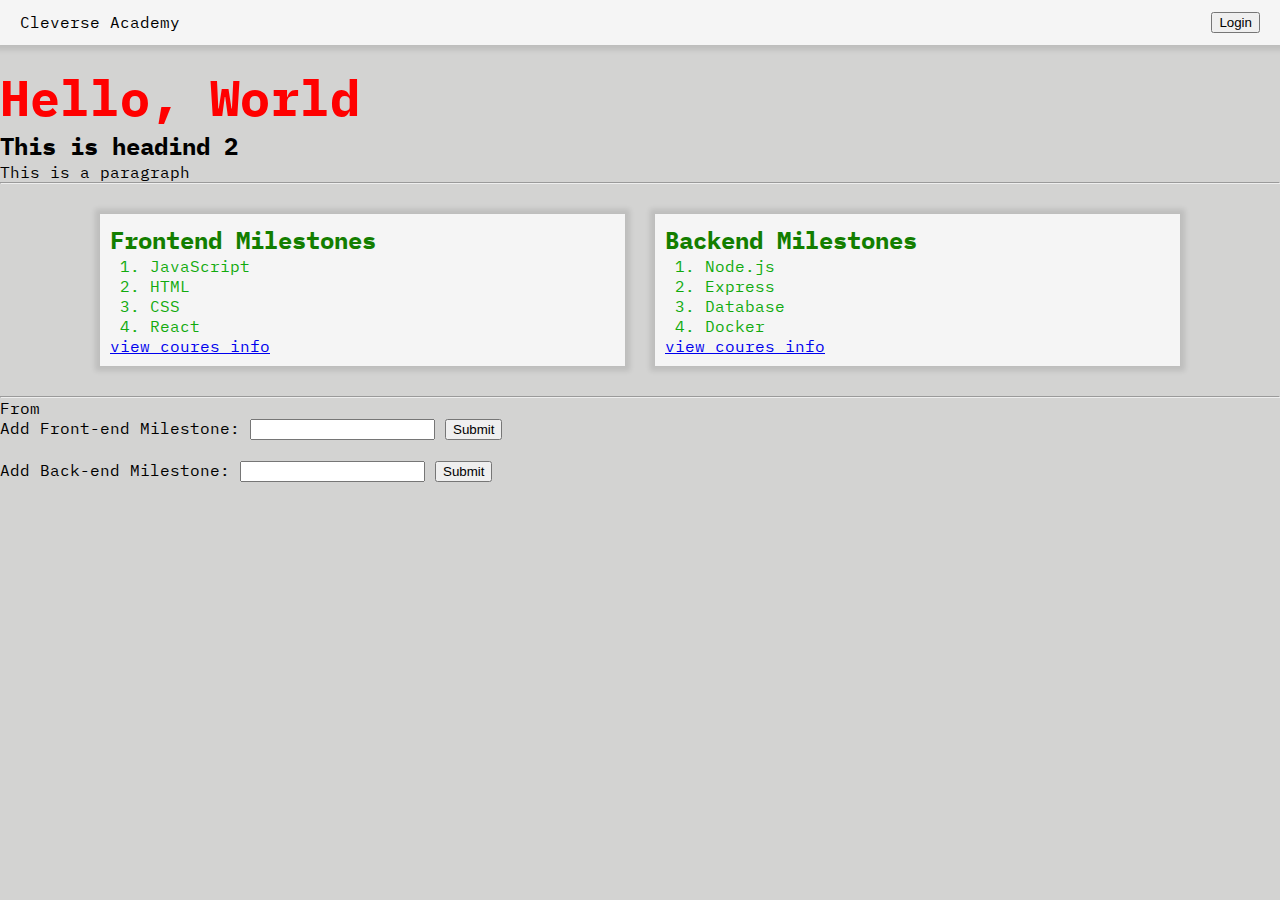
<file: Index.html>
<!DOCTYPE html>
<html lang="en">
  <head>
    <meta charset="UTF-8" />
    <meta name="viewport" content="width=device-width, initial-scale=1.0" />
    <title>Document</title>
    <link rel="stylesheet" href="style.css" />
    <script src="script.js"></script>
  </head>
  <body>
    <nav>
      <p>Cleverse Academy</p>
      <button>Login</button>
    </nav>
    <h1 class="H1">Hello, World</h1>
    <h2>This is headind 2</h2>
    <p>This is a paragraph</p>
    <hr />
    <div class="Milestones-container">
      <!-- Frontend Milestones -->
      <div class="Milestones-card">
        <h2 class="Milestones">Frontend Milestones</h2>
        <ol id="Frontend-Milestone">
          <li>JavaScript</li>
          <li>HTML</li>
          <li>CSS</li>
          <li>React</li>
        </ol>
        <a href="https://academy.cleverse.com">view coures info</a>
      </div>

      <!-- Backend Milestones -->
      <div class="Milestones-card">
        <h2 class="Milestones">Backend Milestones</h2>
        <ol id="Backend-Milestone">
          <li>Node.js</li>
          <li>Express</li>
          <li>Database</li>
          <li>Docker</li>
        </ol>
        <a href="https://academy.cleverse.com">view coures info</a>
      </div>
    </div>

    <hr />
    <div>
      <p>From</p>
      <from>
        <label for="frontend">Add Front-end Milestone:</label>
        <input type="text" id="frontend" />
        <button id="add-front">Submit</button>
      </form>
      <br />
      <br />

      <form>
        <label for="backend">Add Back-end Milestone:</label>
        <input type="text" id="backend" />
        <button id="add-back">Submit</button>
      </from>
    </div>
  </body>
</html>
</file>
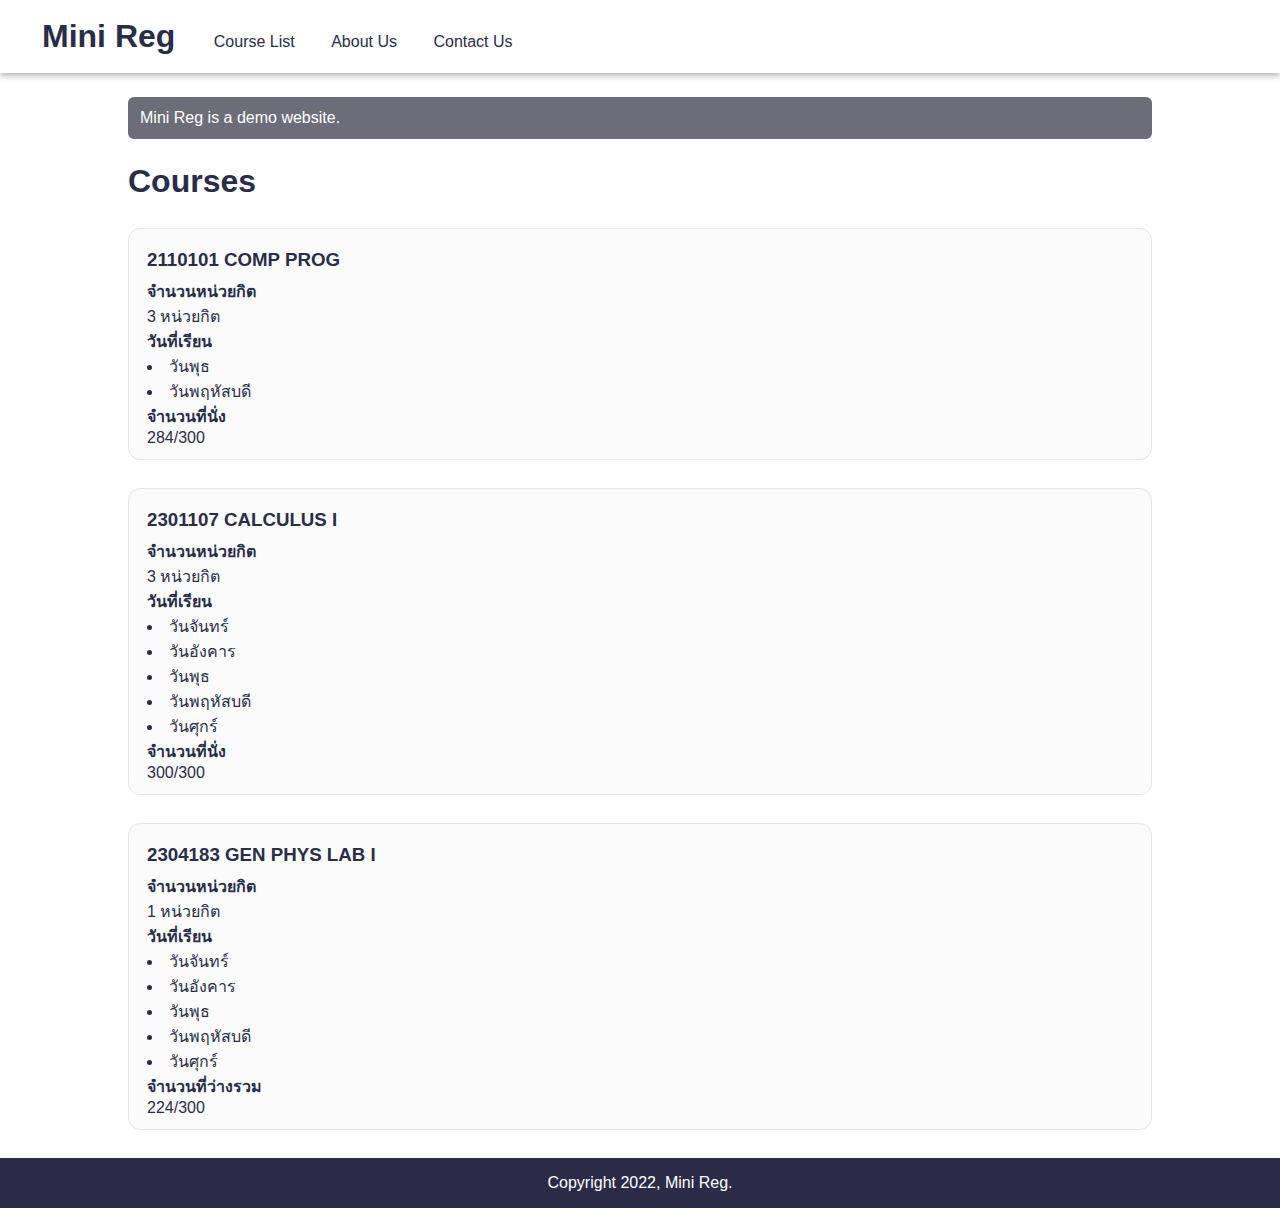
<file: hands-on-1/index.html>
<!DOCTYPE html>
<html lang="en">
  <head>
    <meta charset="UTF-8" />
    <meta name="viewport" content="width=device-width, initial-scale=1.0" />
    <link rel="stylesheet" href="style.css">
    <title>Mini Reg</title>
  </head>
  <body>
    <header id="site-header">
      <h1 id="site-title">Mini Reg</h1>
      <nav id="site-nav">
        <a href="" class="nav-link">Course List</a>
        <a href="" class="nav-link">About Us</a>
        <a href="" class="nav-link">Contact Us</a>
      </nav>
    </header>
    <main id="site-main">
      <p class="alert">Mini Reg is a demo website.</p>
      <h2>Courses</h2>
      <section class="course">
        <h3>2110101 COMP PROG</h3>
        <h4>จำนวนหน่วยกิต</h4>
        <p>3 หน่วยกิต</p>
        <h4>วันที่เรียน</h4>
        <ul>
          <li>วันพุธ</li>
          <li>วันพฤหัสบดี</li>
        </ul>
        <h4>จำนวนที่นั่ง</h4>
        <p>284/300</p>
      </section>
      <section class="course">
        <h3>2301107 CALCULUS I</h3>
        <h4>จำนวนหน่วยกิต</h4>
        <p>3 หน่วยกิต</p>
        <h4>วันที่เรียน</h4>
        <ul>
          <li>วันจันทร์</li>
          <li>วันอังคาร</li>
          <li>วันพุธ</li>
          <li>วันพฤหัสบดี</li>
          <li>วันศุกร์</li>
        </ul>
        <h4>จำนวนที่นั่ง</h4>
        <p>300/300</p>
      </section>
      <section class="course">
        <h3>2304183 GEN PHYS LAB I</h3>
        <h4>จำนวนหน่วยกิต</h4>
        <p>1 หน่วยกิต</p>
        <h4>วันที่เรียน</h4>
        <ul>
          <li>วันจันทร์</li>
          <li>วันอังคาร</li>
          <li>วันพุธ</li>
          <li>วันพฤหัสบดี</li>
          <li>วันศุกร์</li>
        </ul>
        <h4>จำนวนที่ว่างรวม</h4>
        <p>224/300</p>
      </section>
    </main>
    <footer id="site-footer">Copyright 2022, Mini Reg.</footer>
  </body>
</html>
</file>
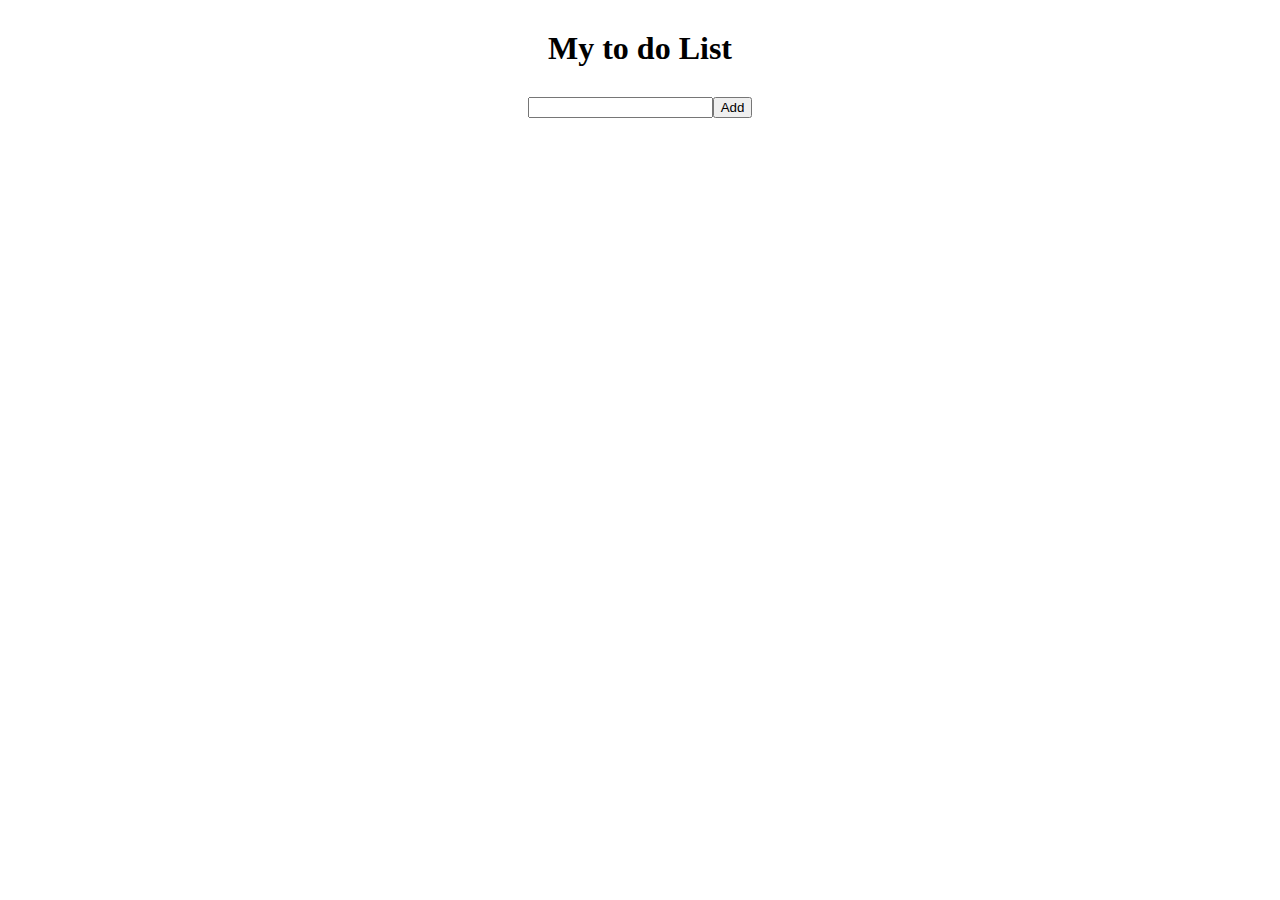
<file: hands-on-5/Index.html>
<!DOCTYPE html>
<html lang="en">
  <head>
    <meta charset="UTF-8" />
    <meta name="viewport" content="width=device-width, initial-scale=1.0" />
    <title>Document</title>
    <link rel="stylesheet" href="style.css" />
    <script src="script.js"></script>
  </head>
  <body>
    <header>
      <h1>My to do List</h1>
    </header>
    <form>
      <input type="text" id="text1" />
      <button id="add-text">Add</button>
    </form>
    <ul id="text-list"></ul>
    <!-- li  -->
  </body>
</html>
</file>
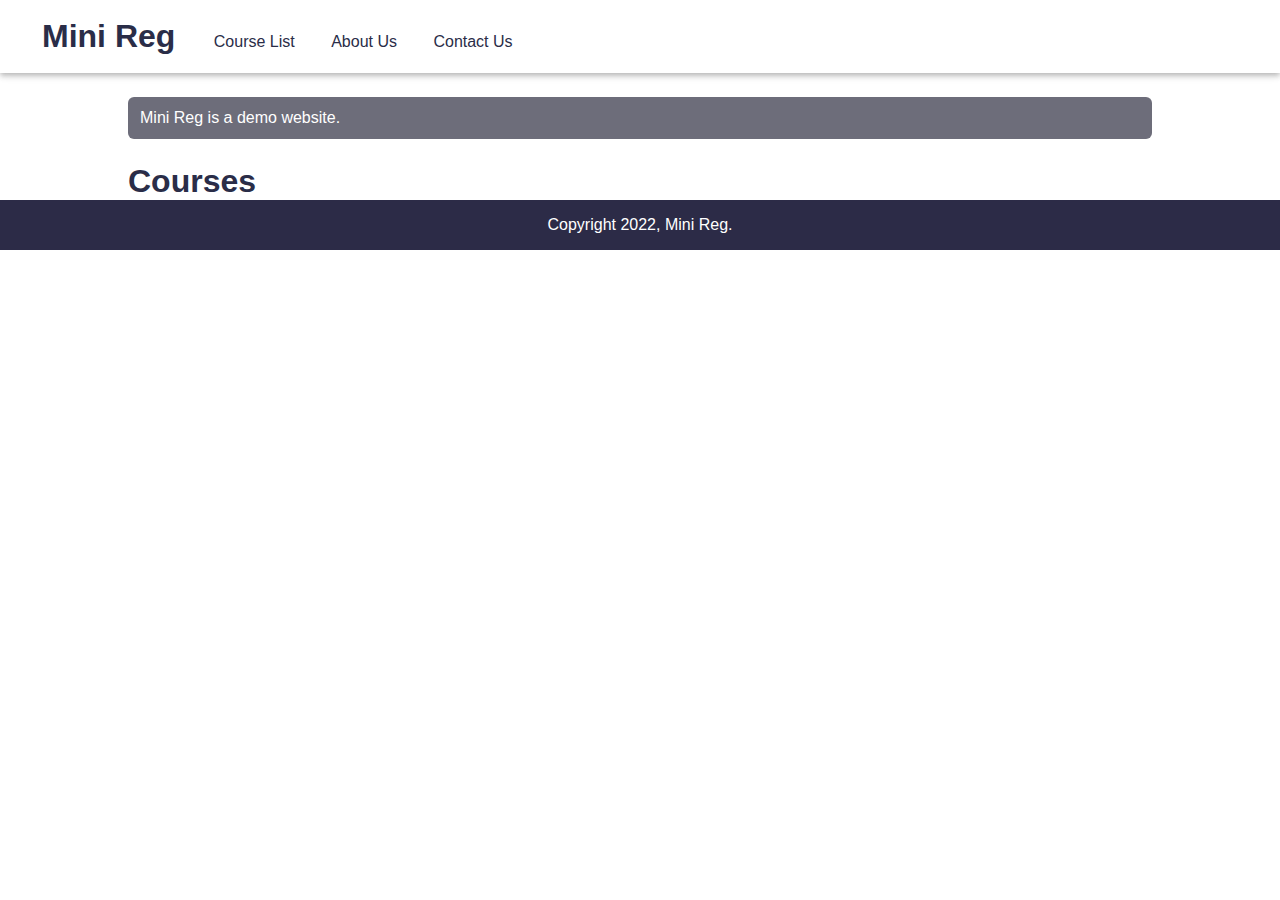
<file: hands-on-6/index.html>
<!DOCTYPE html>
<html lang="en">
  <head>
    <meta charset="UTF-8" />
    <meta name="viewport" content="width=device-width, initial-scale=1.0" />
    <link rel="stylesheet" href="style.css" />
    <title>Mini Reg</title>
    <script src="script.js"></script>
  </head>
  <body>
    <header id="site-header">
      <h1 id="site-title">Mini Reg</h1>
      <nav id="site-nav">
        <a href="" class="nav-link">Course List</a>
        <a href="" class="nav-link">About Us</a>
        <a href="" class="nav-link">Contact Us</a>
      </nav>
    </header>
    <main id="site-main">
      <p class="alert">Mini Reg is a demo website.</p>
      <h2>Courses</h2>
      <section id="course"></section>
      
    </main>
    <footer id="site-footer">Copyright 2022, Mini Reg.</footer>
  </body>
</html>
</file>
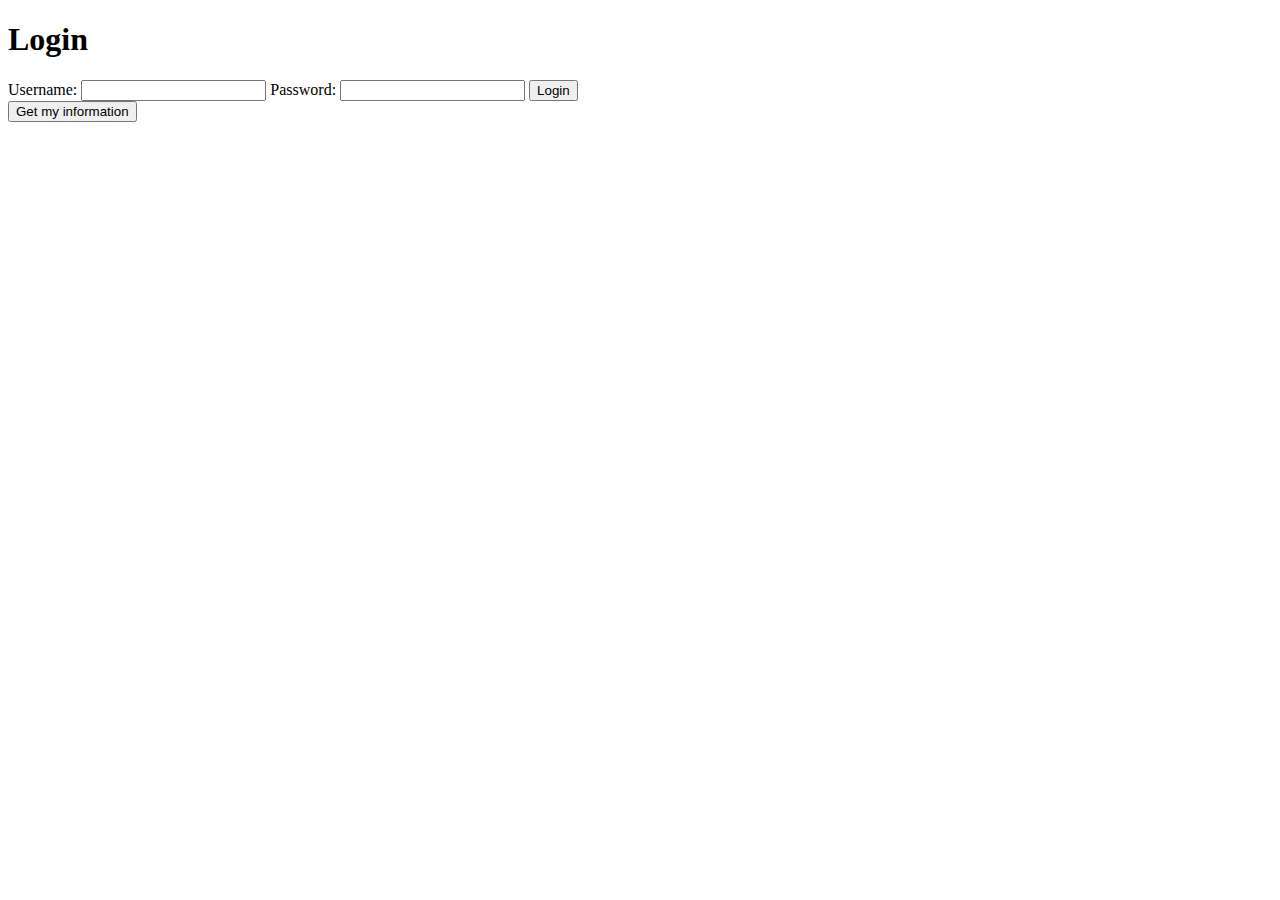
<file: hands-on-7/index.html>
<!DOCTYPE html>
<html lang="en">
  <head>
    <meta charset="UTF-8" />
    <meta http-equiv="X-UA-Compatible" content="IE=edge" />
    <meta name="viewport" content="width=device-width, initial-scale=1.0" />
    <title>Document</title>
    <script src="script.js"></script>
  </head>
  <body>
    <h1>Login</h1>
    <form>
      <label for="username">Username:</label>
      <input type="text" id="username" />

      <label for="password">Password:</label>
      <input type="password" id="password" />

      <button id="submit">Login</button>
    </form>
    <button id="get-info">Get my information</button>
  </body>
</html>
</file>
<file: style.css>
@import url("https://fonts.googleapis.com/css2?family=IBM+Plex+Mono:wght@700&display=swap");

* {
  margin: 0;
}
.H1 {
  color: red;
  font-size: 50px;
}
body {
  font-family: "IBM Plex Mono", monospace;
  background-color: #a6a6a47e;
}
nav {
  width: 100%;
  height: auto;
  padding: 12px 20px;
  background-color: whitesmoke;
  box-shadow: 0 0 5px 5px rgb(0 0 0/0.1);
  box-sizing: border-box;

  display: flex;
  justify-content: space-between;

  margin-bottom: 20px;
}
nav > p {
}
.Milestones {
  color: rgb(19, 126, 0);
}
li {
  color: rgb(17, 171, 14);
}
.Milestones-container {
  display: flex;
  flex-direction: row;

  gap: 30px;
  margin: 30px auto;
  padding: 0 30px;
  max-width: 1080px;
}

.Milestones-card {
  background-color: whitesmoke;
  box-shadow: 0 0 5px 5px rgb(0 0 0/0.1);
  width: 100%;
  padding: 10px;
}
.submit {
  color: white;
  background-color: black;
  box-shadow: 0 0 5px 5px rgb(0 0 0/0.1);
  padding: 2px;
  border-radius: 10px;
}

a:hover {
  color: red;
}

@media (max-width: 763px) {
  .Milestones-container {
    flex-direction: column;
    gap: 20px;
  }
  .Milestones-card {
    width: 100%;
    box-sizing: border-box;
  }
}
</file>
<file: hands-on-1/style.css>
#site-header{
    padding: 18px 42px;
    box-shadow: 0px 2px 4px -1px rgb(0 0 0 / 12%),
    0px 4px 5px 0px rgb(0 0 0 / 12%), 
    0px 1px 10px 0px rgb(0 0 0 / 12%);
}
#site-title{
    display: inline-block;
}
* {
    margin: 0;
    padding: 0;
    box-sizing: border-box;
  }
  
h2 {
    font-size: 32px;
  }
  body {
    color: #2a2d48;
    font-family: "Poppins", sans-serif;
  }
#site-nav {
    display: inline-block;
    margin-left: 18px;

}
.nav-link{
    margin: 16px;
    text-decoration: none;
    color: #2a2d48;
}

#site-main{
    width: 80%;
    margin: auto;
}
.alert{
    background-color: #6d6d7a;
    color: white;
    padding: 12px;
    margin: 24px 0;
    border-radius: 6px;
}
.course{
    background-color: #fbfbfb; 
    padding: 12px 18px;
    margin: 28px 0;
    border-radius: 12px;
    border: 1px solid #e5e5e5;
}
.course ul{
    list-style-position: inside;
}
#site-footer {
    background-color: #2c2b47;
    color: white;
    padding: 16px;
    text-align: center;
}
.course h3 {
    margin: 8px 0;
}
</file>
<file: hands-on-5/style.css>
.checked {
  text-decoration: line-through;
}

ul li {
  display: flex;
  justify-content: space-between;
  flex-direction: row;
  width: 500px;
  height: 30px;
  height: auto;
}

* {
  margin: 0;
}

header {
  display: flex;
  justify-content: center;
  align-items: center;
  margin: 30px;
}
form {
  display: flex;
  justify-content: center;
  align-items: center;
  width: 100%;
}
ul {
  display: flex;
  justify-content: center;
  align-items: center;
  flex-direction: column;
  width: 20px 100%;
  margin: 20px 0;
}
</file>
<file: hands-on-6/style.css>
#site-header{
    padding: 18px 42px;
    box-shadow: 0px 2px 4px -1px rgb(0 0 0 / 12%),
    0px 4px 5px 0px rgb(0 0 0 / 12%), 
    0px 1px 10px 0px rgb(0 0 0 / 12%);
}
#site-title{
    display: inline-block;
}
* {
    margin: 0;
    padding: 0;
    box-sizing: border-box;
  }
  
h2 {
    font-size: 32px;
  }
  body {
    color: #2a2d48;
    font-family: "Poppins", sans-serif;
  }
#site-nav {
    display: inline-block;
    margin-left: 18px;

}
.nav-link{
    margin: 16px;
    text-decoration: none;
    color: #2a2d48;
}

#site-main{
    width: 80%;
    margin: auto;
}
.alert{
    background-color: #6d6d7a;
    color: white;
    padding: 12px;
    margin: 24px 0;
    border-radius: 6px;
}
.course-list {
    background-color: #fbfbfb;
    padding: 12px 18px;
    margin: 28px 0;
    border-radius: 12px;
    border: 1px solid #e5e5e5;
    box-shadow: 0 0 5px 5px rgb(0 0 0/0.1);  
}
.course-list:hover {
    background-color: #b0b0b0;
    box-shadow: 0 0 5px 5px rgb(0 0 0)
}

#site-footer {
    background-color: #2c2b47;
    color: white;
    padding: 16px;
    text-align: center;
}
</file>
